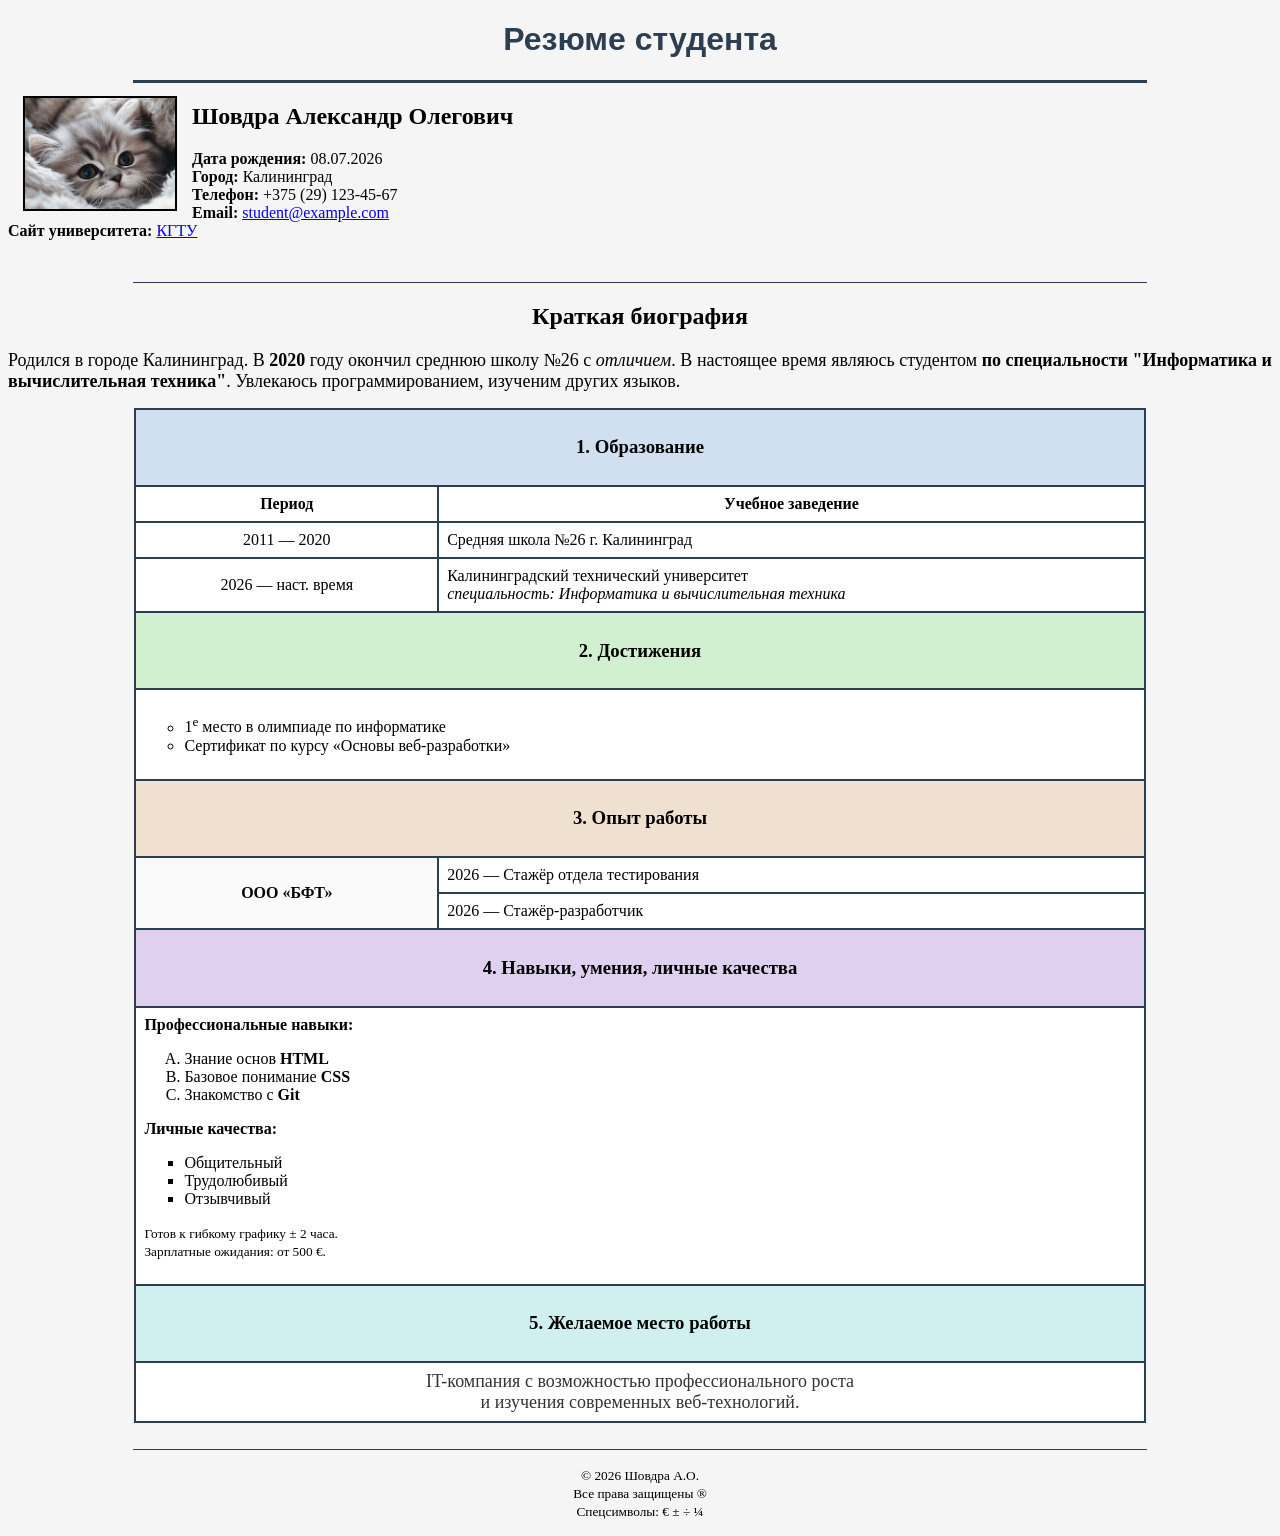
<file: laba 1 Sh/index.html>
<!DOCTYPE html>
<html>

<head>
    <meta charset="utf-8">
    <title>Резюме студента</title>
</head>

<!-- bgcolor — фон всей страницы  -->
<body bgcolor="#f5f5f5">

    <!-- ======== ШАПКА ======== -->
    <h1 align="center">
        <font face="Arial" color="#2c3e50">Резюме студента</font>
    </h1>

    <hr width="80%" color="#2c3e50" size="3">

    <!-- ======== ФОТО И ОСНОВНАЯ ИНФА ======== -->
    <img src="kitty.PNG" alt="Фото студента" width="150" border="2" align="left" hspace="15" vspace="5">

    <h2>Шовдра Александр Олегович</h2>
    <p>
        <b>Дата рождения:</b> 08.07.2026 <br>
        <b>Город:</b> Калининград <br>
        <b>Телефон:</b> +375 (29) 123-45-67 <br>
        <b>Email:</b> <a href="mailto:student@example.com">student@example.com</a> <br>
        <b>Сайт университета:</b>
        <a href="https://klgtu.ru/" target="_blank">КГТУ</a>
    </p>

    <!-- clear="all" чтобы текст не обтекал картинку, крутая штука на самом деле -->
    <br clear="all">
    <hr width="80%" color="#2c3e50" size="1">

    <!-- ======== КРАТКАЯ БИОГРАФИЯ ======== -->
    <h2 align="center">Краткая биография</h2>
    <p align="justify">
        <font size="4">
            Родился в городе Калининград. В <b>2020</b> году окончил среднюю школу №26
            с <i>отличием</i>. В настоящее время являюсь студентом
            <strong>по специальности "Информатика и вычислительная техника"</strong>.
            Увлекаюсь программированием, изученим других языков.
        </font>
    </p>


    <!-- ======== ОСНОВНАЯ ТАБЛИЦА РЕЗЮМЕ ======== -->
    <!--
        Справка, чтобы всегда к ней вернуться:
        border="1" — граница таблицы
        cellpadding="8" — отступ внутри ячеек
        cellspacing="0" — расстояние между ячейками
        bgcolor — фон всей таблицы
    -->
    <table border="1" width="80%" align="center" cellpadding="8" cellspacing="0" bgcolor="#ffffff" bordercolor="#2c3e50">

        <!-- 1. ОБРАЗОВАНИЕ -->
        <tr>
            <td colspan="2" bgcolor="#d0e0f0" align="center">
                <h3>1. Образование</h3>
            </td>
        </tr>
        <tr>
            <td width="30%" align="center"><b>Период</b></td>
            <td width="70%" align="center"><b>Учебное заведение</b></td>
        </tr>
        <tr>
            <td align="center">2011 — 2020</td>
            <td>Средняя школа №26 г. Калининград</td>
        </tr>
        <tr>
            <td align="center">2026 — наст. время</td>
            <td>
                Калининградский технический университет
                <br>
                <i>специальность: Информатика и вычислительная техника </i>
            </td>
        </tr>

        <!-- 2. ДОСТИЖЕНИЯ -->
        <tr>
            <td colspan="2" bgcolor="#d0f0d0" align="center">
                <h3>2. Достижения</h3>
            </td>
        </tr>
        <tr>
            <td colspan="2">
                <!-- Маркированный список с типом маркера -->
                <ul type="circle">
                    <li>1<sup>е</sup> место в олимпиаде по информатике</li>
                    <li>Сертификат по курсу «Основы веб-разработки»</li>
                </ul>
            </td>
        </tr>

        <!-- 3. ОПЫТ РАБОТЫ -->
        <tr>
            <td colspan="2" bgcolor="#f0e0d0" align="center">
                <h3>3. Опыт работы</h3>
            </td>
        </tr>
        <!--
            rowspan="2" — объединение по вертикали:
            название компании занимает две строки
        -->
        <tr>
            <td rowspan="2" align="center" bgcolor="#fafafa">
                <b>ООО «БФТ»</b>
            </td>
            <td>2026 — Стажёр отдела тестирования</td>
        </tr>
        <tr>
            <td>2026 — Стажёр-разработчик</td>
        </tr>

        <!-- 4. НАВЫКИ, УМЕНИЯ, ЛИЧНЫЕ КАЧЕСТВА -->
        <tr>
            <td colspan="2" bgcolor="#e0d0f0" align="center">
                <h3>4. Навыки, умения, личные качества</h3>
            </td>
        </tr>
        <tr>
            <td colspan="2">
                <b>Профессиональные навыки:</b>
                <ol type="A">
                    <li>Знание основ <b>HTML</b></li>
                    <li>Базовое понимание <b>CSS</b></li>
                    <li>Знакомство с <b>Git</b></li>
                </ol>

                <b>Личные качества:</b>
                <ul type="square">
                    <li>Общительный</li>
                    <li>Трудолюбивый</li>
                    <li>Отзывчивый</li>
                </ul>

                <!-- Спецсимволы -->
                <p>
                    <small>
                        Готов к гибкому графику &plusmn; 2 часа. <br>
                        Зарплатные ожидания: от 500 &euro;.
                    </small>
                </p>
            </td>
        </tr>

        <!-- 5. ЖЕЛАЕМОЕ МЕСТО РАБОТЫ -->
        <tr>
            <td colspan="2" bgcolor="#d0f0f0" align="center">
                <h3>5. Желаемое место работы</h3>
            </td>
        </tr>
        <tr>
            <td colspan="2" align="center">
                <font color="#333333" size="4">
                    IT-компания с возможностью профессионального роста <br>
                    и изучения современных веб-технологий.
                </font>
            </td>
        </tr>

    </table>

    <br>

    <!-- ======== ПОДВАЛ ======== -->
    <hr width="80%" color="#2c3e50" size="1">
    <p align="center">
        <small>
            &copy; 2026 Шовдра А.О. <br>
            Все права защищены &reg; <br>
            Спецсимволы: &euro; &plusmn; &divide; &frac14;
        </small>
    </p>

</body>

</html>
</file>
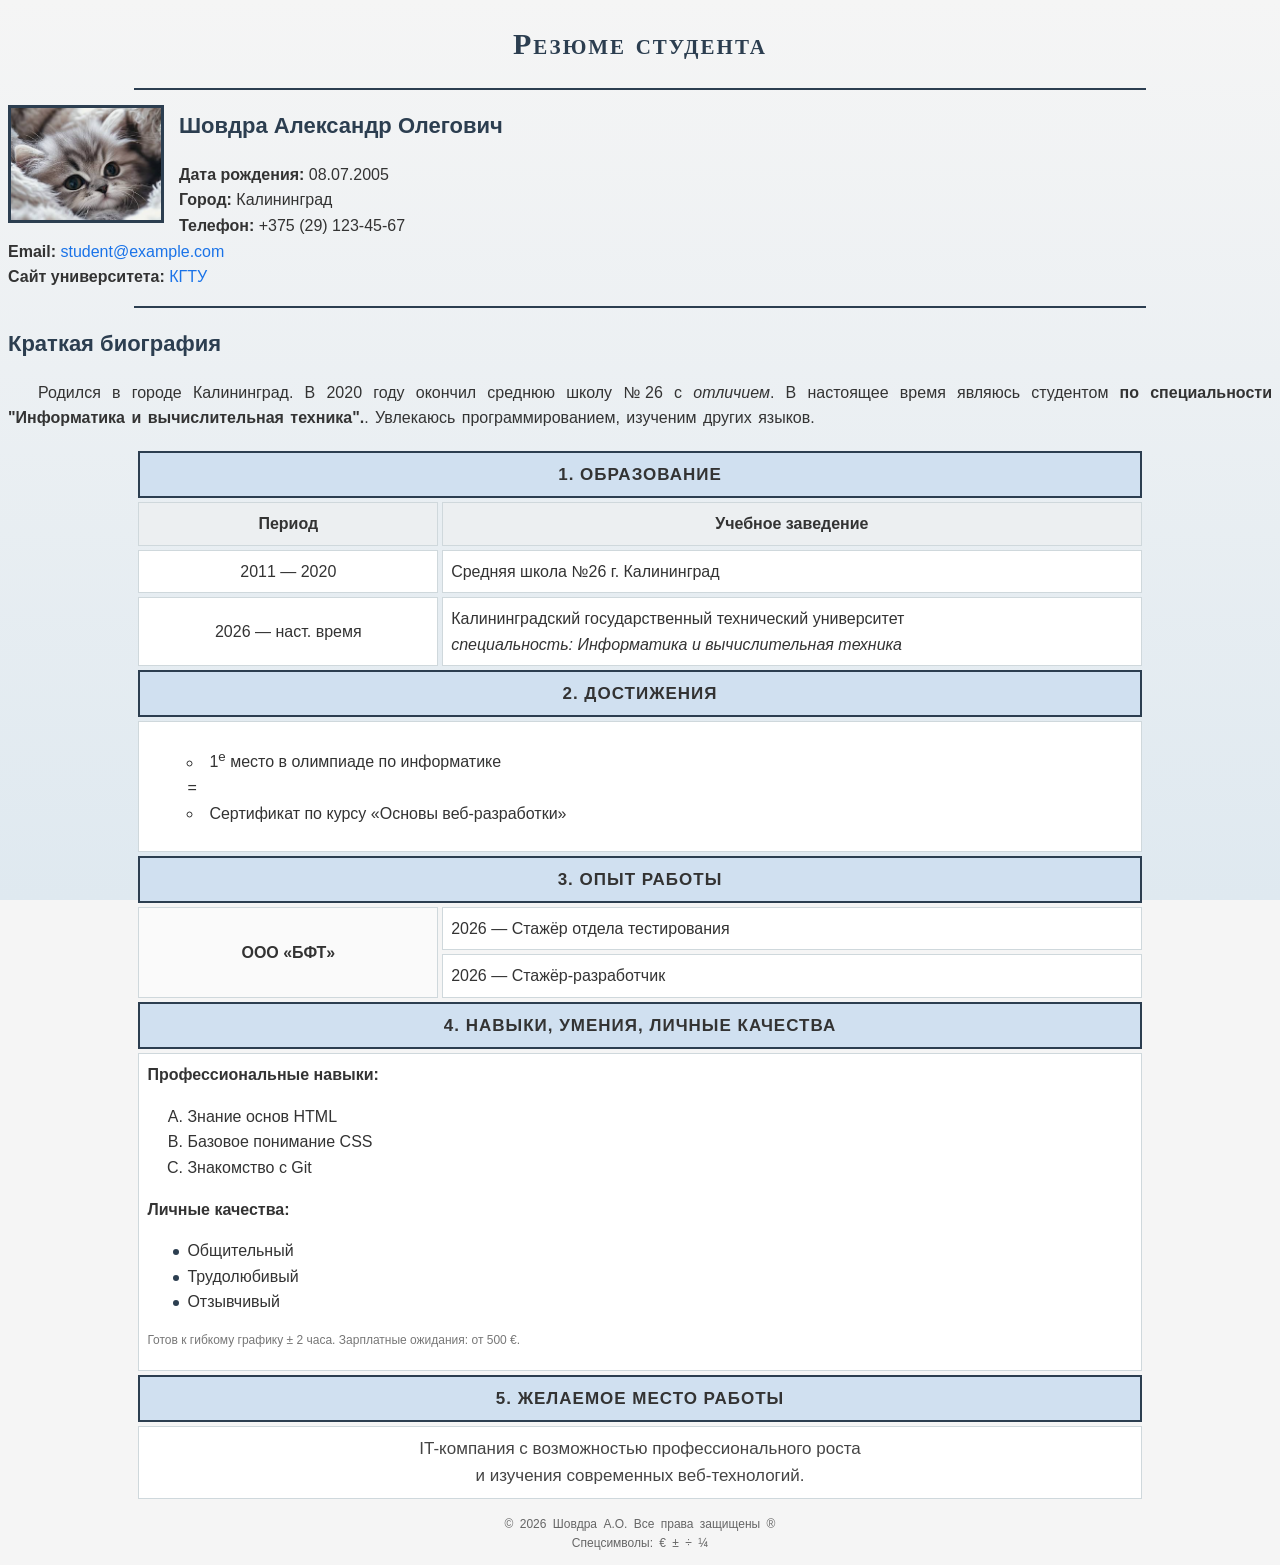
<file: laba 2 Sh/index.html>
<!DOCTYPE html>
<html>
<head>
    <meta charset="utf-8">
    <title>Резюме студента</title>
    <link rel="stylesheet" href="style.css">
</head>
<body>

    <h1>Резюме студента</h1>
    <hr>

    <img src="kitty.PNG" alt="Фото студента" id="photo">

    <h2>Шовдра Александр Олегович</h2>
    <p class="contacts">
        <span class="label">Дата рождения:</span> 08.07.2005<br>
        <span class="label">Город:</span> Калининград<br>
        <span class="label">Телефон:</span> +375 (29) 123-45-67<br>
        <span class="label">Email:</span> <a href="mailto:student@example.com">student@example.com</a><br>
        <span class="label">Сайт университета:</span> <a href="https://klgtu.ru/" target="_blank">КГТУ</a>
    </p>

    <hr>

    <h2>Краткая биография</h2>
    <p class="bio">
        Родился в городе Калининград. В 2020 году окончил среднюю школу №26
        с <span class="italic">отличием</span>. В настоящее время являюсь студентом
        <span class="label">по специальности "Информатика и вычислительная техника".</span>.
        Увлекаюсь программированием, изученим других языков.
    </p>

    <table>
        <tr>
            <td colspan="2" class="section"><h3>1. Образование</h3></td>
        </tr>
        <tr>
            <td class="head period">Период</td>
            <td class="head">Учебное заведение</td>
        </tr>
        <tr>
            <td class="period">2011 — 2020</td>
            <td>Средняя школа №26 г. Калининград</td>
        </tr>
        <tr>
            <td class="period">2026 — наст. время</td>
            <td>
                Калининградский государственный технический университет<br>
                <span class="italic">специальность: Информатика и вычислительная техника</span>
            </td>
        </tr>
        <tr>
            <td colspan="2" class="section"><h3>2. Достижения</h3></td>
        </tr>
        <tr>
            <td colspan="2">
                <ul class="achievements">
                    <li>1<sup>е</sup> место в олимпиаде по информатике</li>=
                    <li>Сертификат по курсу «Основы веб-разработки»</li>
                </ul>
            </td>
        </tr>
        <tr>
            <td colspan="2" class="section"><h3>3. Опыт работы</h3></td>
        </tr>
        <tr>
            <td rowspan="2" class="company">ООО «БФТ»</td>
            <td>2026 — Стажёр отдела тестирования</td>
        </tr>
        <tr>
            <td>2026 — Стажёр-разработчик</td>
        </tr>
        <tr>
            <td colspan="2" class="section"><h3>4. Навыки, умения, личные качества</h3></td>
        </tr>
        <tr>
            <td colspan="2">
                <span class="label">Профессиональные навыки:</span>
                <ol class="skills">
                    <li>Знание основ HTML</li>
                    <li>Базовое понимание CSS</li>
                    <li>Знакомство с Git</li>
                </ol>
                <span class="label">Личные качества:</span>
                <ul class="qualities">
                    <li>Общительный</li>
                    <li>Трудолюбивый</li>
                    <li>Отзывчивый</li>
                </ul>
                <p class="note">Готов к гибкому графику &plusmn; 2 часа. Зарплатные ожидания: от 500 &euro;.</p>
            </td>
        </tr>
        <tr>
            <td colspan="2" class="section"><h3>5. Желаемое место работы</h3></td>
        </tr>
        <tr>
            <td colspan="2" class="goal">
                IT-компания с возможностью профессионального роста<br>
                и изучения современных веб-технологий.
            </td>
        </tr>
    </table>

    <p id="footer">
        &copy; 2026 Шовдра А.О. Все права защищены &reg;<br>
        Спецсимволы: &euro; &plusmn; &divide; &frac14;
    </p>

</body>
</html>
</file>
<file: laba 2 Sh/style.css>
/* Тело: шрифт и фон */
body {
    font: 400 16px/1.6 "Segoe UI", Arial, sans-serif;
    color: #333;
    direction: ltr;
    background-color: #f5f5f5;
    background-image: linear-gradient(#f5f5f5, #dfe9f0);
    background-repeat: no-repeat;
    background-position: center top;
    background-attachment: fixed;
}

/* Заголовки */
h1 {
    font-family: Georgia, "Times New Roman", serif;
    font-size: 30px;
    font-weight: bold;
    font-style: normal;
    font-variant: small-caps;
    color: #2c3e50;
    letter-spacing: 2px;
    text-align: center;
}

h2 { font-size: 22px; font-weight: bold; color: #2c3e50; }
h3 { font-size: 17px; font-weight: bold; margin: 0; }

/* Текст */
.bio { text-align: justify; text-indent: 30px; word-spacing: 2px; }
.formula { text-align: center; white-space: nowrap; color: #666; }
.label { font-weight: bold; }
.italic { font-style: italic; }
.accent { text-decoration: underline; }
.note { font-size: 12px; color: #777; }

/* Ссылки */
a { color: #1a73e8; text-decoration: none; }
a:hover { color: #c0392b; text-decoration: underline; }

/* Фото и разделители */
#photo {
    width: 150px;
    border: 3px solid #2c3e50;
    float: left;
    margin: 0 15px 10px 0;
}

hr {
    border: none;
    height: 2px;
    background: #2c3e50;
    width: 80%;
    margin: 15px auto;
    clear: both;
}

/* Таблица и границы */
table {
    width: 80%;
    margin: 0 auto;
    border-collapse: separate;
    border-spacing: 4px;
}

td {
    border-width: 1px;
    border-style: solid;
    border-color: #cfd8dc;
    background: #ffffff;
    padding: 8px;
}

.section {
    text-transform: uppercase;
    text-align: center;
    letter-spacing: 1px;
    border: 2px solid #2c3e50;
    background: #d0e0f0;
}

.head { background: #eceff1; text-align: center; font-weight: bold; }
.period { width: 30%; text-align: center; }
.company { text-align: center; font-weight: bold; background: #fafafa; }
.goal { text-align: center; font-size: 17px; color: #444; }

/* Списки */
.achievements { list-style: circle inside; }
.skills { list-style-type: upper-alpha; list-style-position: outside; }
.qualities {
    list-style-image: url("data:image/svg+xml,%3Csvg xmlns='http://www.w3.org/2000/svg' width='8' height='8'%3E%3Ccircle cx='4' cy='4' r='3' fill='%232c3e50'/%3E%3C/svg%3E");
    list-style-type: disc;
    list-style-position: outside;
}

/* Подвал */
#footer { text-align: center; font-size: 12px; color: #666; word-spacing: 3px; }
</file>
